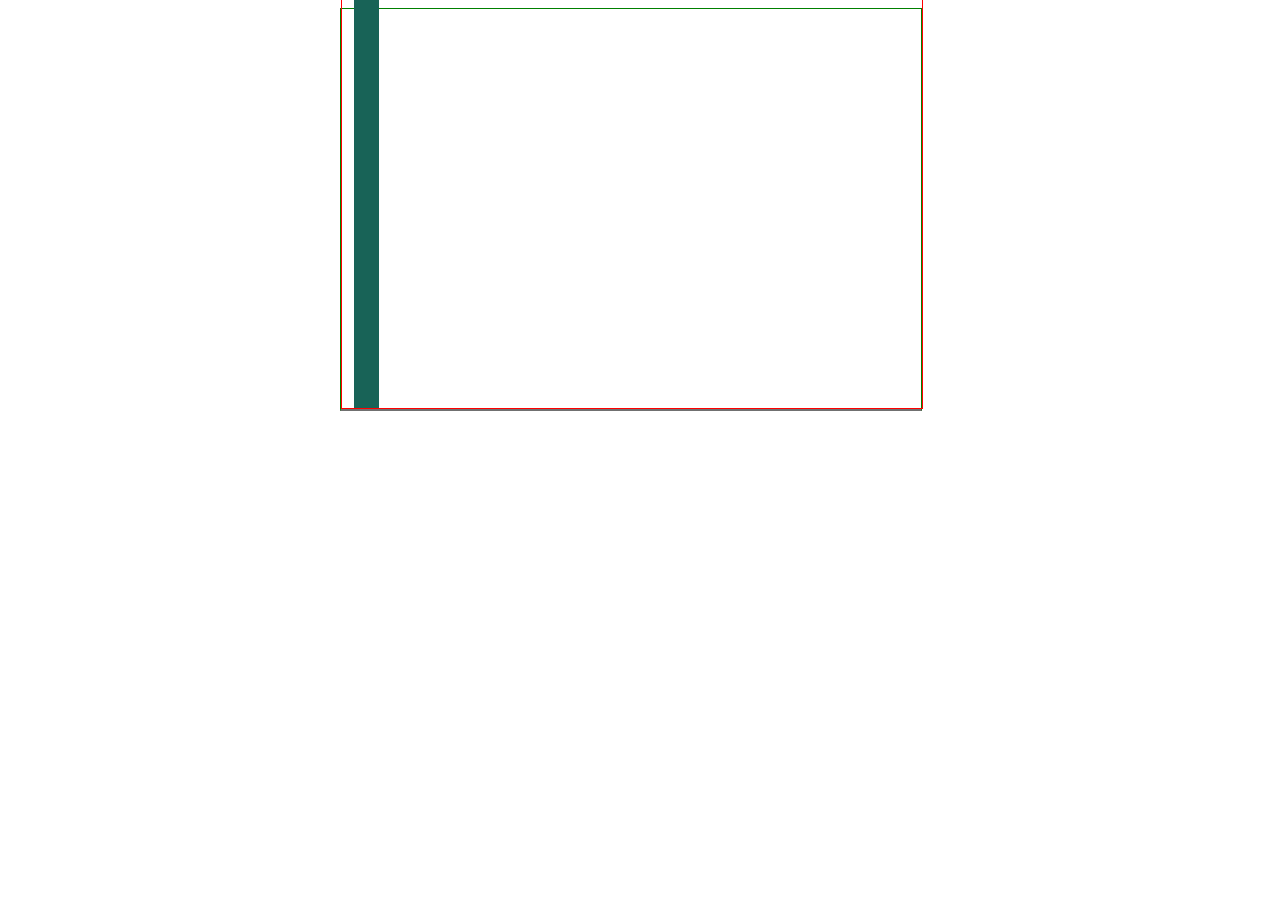
<file: part1/index.html>
<!DOCTYPE html>

<html lang="en">
  <head>

    <!-- CSS
    ================================================== -->
    <link rel="stylesheet" type="text/css" href="style.css" />
    

    <!-- Javascript
    ================================================== -->
    



  </head>

  <body>

  <div id="main-container">


        <div id="responses-graph">

            <div id="bars">
              
              
                <div class="bar answer-1"></div>
                <div class="bar answer-2"></div>
              
                <div class="bar answer-1"></div>
                <div class="bar answer-2"></div>
               
                <div class="bar answer-1"></div>
                <div class="bar answer-2"></div>
              
                <div class="bar answer-1"></div>
                <div class="bar answer-2"></div>
              
                <div class="bar answer-1"></div>
                <div class="bar answer-2"></div>
              
                <div class="bar answer-1"></div>
                <div class="bar answer-2"></div>
               
                <div class="bar answer-1"></div>
                <div class="bar answer-2"></div>
               

            </div>
            <!--/bars-->      

        </div>
        <!--/responses-graph-->

    
  </div>
  <!--/main-container-->


  </body>

  </html>
</file>
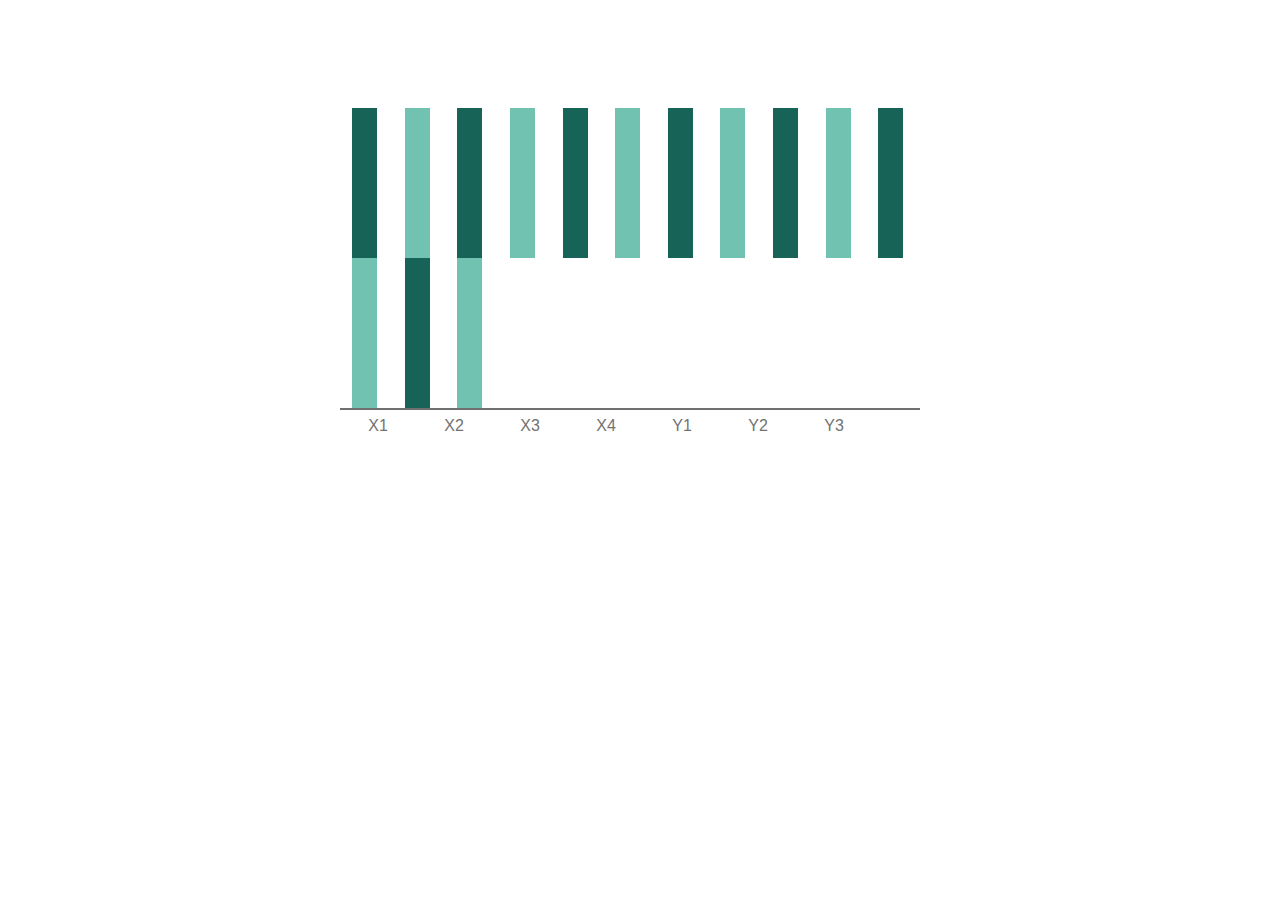
<file: part2/index.html>
<!DOCTYPE html>

<html lang="en">
  <head>

    <!-- CSS
    ================================================== -->
    <link rel="stylesheet" type="text/css" href="style.css" />
    

    <!-- Javascript
    ================================================== -->
    



  </head>

  <body>

  <div id="main-container">


        <div id="responses-graph">

            <div id="bars">
              
              
                <div class="bar answer-1"></div>
                <div class="bar answer-2"></div>
              
                <div class="bar answer-1"></div>
                <div class="bar answer-2"></div>
               
                <div class="bar answer-1"></div>
                <div class="bar answer-2"></div>
              
                <div class="bar answer-1"></div>
                <div class="bar answer-2"></div>
              
                <div class="bar answer-1"></div>
                <div class="bar answer-2"></div>
              
                <div class="bar answer-1"></div>
                <div class="bar answer-2"></div>
               
                <div class="bar answer-1"></div>
                <div class="bar answer-2"></div>
               

            </div>
            <!--/bars-->      

        </div>
        <!--/responses-graph-->

        <div id="graph-labels">
            
          <div class="group-name">X1</div>
          <div class="group-name">X2</div>
          <div class="group-name">X3</div>
          <div class="group-name">X4</div>
          <div class="group-name">Y1</div>
          <div class="group-name">Y2</div>
          <div class="group-name">Y3</div>

      </div>
      <!--graph-labels-->

    
  </div>
  <!--/main-container-->


  </body>

  </html>
</file>
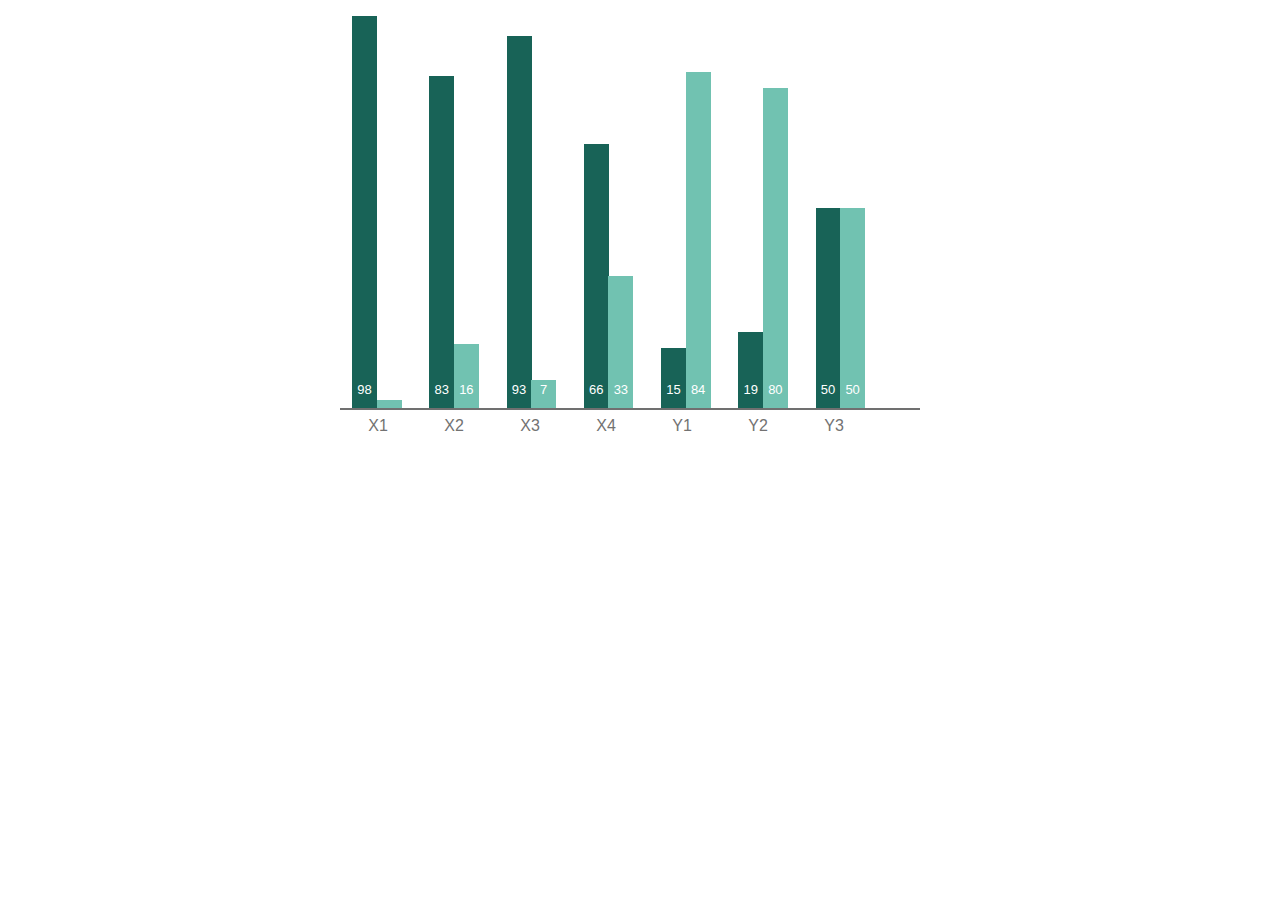
<file: part3/index.html>
<!DOCTYPE html>

<html lang="en">
  <head>

    <!-- CSS
    ================================================== -->
    <link rel="stylesheet" type="text/css" href="style.css" />
    

    <!-- Javascript
    ================================================== -->
    
    <script src="http://ajax.googleapis.com/ajax/libs/jquery/1.11.0/jquery.min.js"></script>
    <script language="javascript" src="javascript.js"> </script>



  </head>

  <body>

  <div id="main-container">


        <div id="responses-graph">

            <div id="bars">
            
            
              <div class="bar answer-1" data-num="98"></div>
              <div class="bar answer-2" data-num="2"></div>
            
              <div class="bar answer-1" data-num="83"></div>
              <div class="bar answer-2" data-num="16"></div>
             
              <div class="bar answer-1" data-num="93"></div>
              <div class="bar answer-2" data-num="7"></div>
            
              <div class="bar answer-1" data-num="66"></div>
              <div class="bar answer-2" data-num="33"></div>
            
              <div class="bar answer-1" data-num="15"></div>
              <div class="bar answer-2" data-num="84"></div>
            
              <div class="bar answer-1" data-num="19"></div>
              <div class="bar answer-2" data-num="80"></div>
             
              <div class="bar answer-1" data-num="50"></div>
              <div class="bar answer-2" data-num="50"></div>
             

          </div>
          <!--/bars-->     

        </div>
        <!--/responses-graph-->

        <div id="graph-labels">
            
          <div class="group-name">X1</div>
          <div class="group-name">X2</div>
          <div class="group-name">X3</div>
          <div class="group-name">X4</div>
          <div class="group-name">Y1</div>
          <div class="group-name">Y2</div>
          <div class="group-name">Y3</div>

      </div>
      <!--graph-labels-->

    
  </div>
  <!--/main-container-->


  </body>

  </html>
</file>
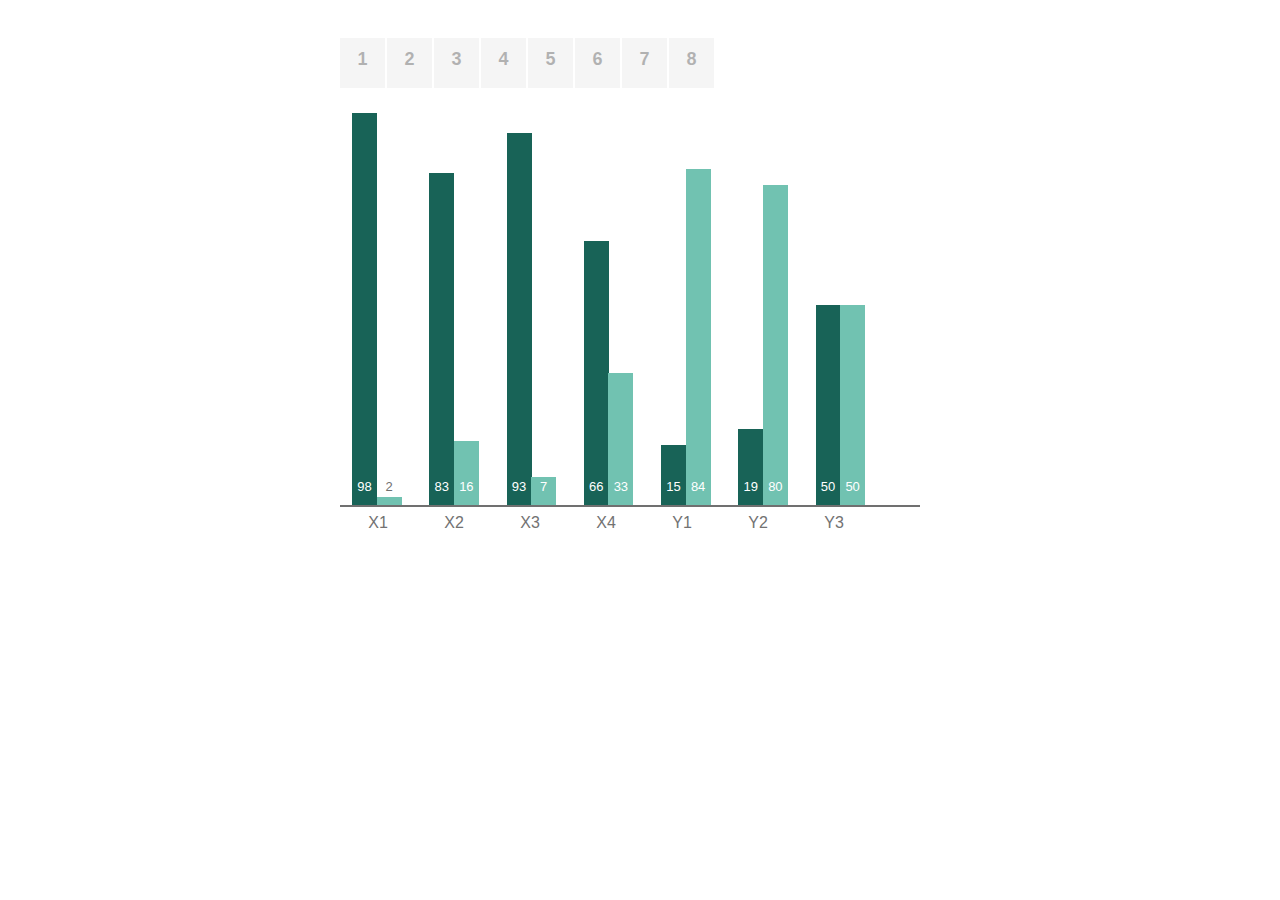
<file: part4/index.html>
<!DOCTYPE html>

<html lang="en">
  <head>

    <!-- CSS
    ================================================== -->
    <link rel="stylesheet" type="text/css" href="style.css" />
    

    <!-- Javascript
    ================================================== -->
    
    <script src="http://ajax.googleapis.com/ajax/libs/jquery/1.11.0/jquery.min.js"></script>
    <script language="javascript" src="javascript.js"> </script>



  </head>

  <body>

  <div id="main-container">

      <div id="q-container">
          
                <div class="question-num" data-num="1">1</div>
                <div class="question-num" data-num="2">2</div>
                <div class="question-num" data-num="3">3</div>
                <div class="question-num" data-num="4">4</div>
                <div class="question-num" data-num="5">5</div>
                <div class="question-num" data-num="6">6</div>
                <div class="question-num" data-num="7">7</div>
                <div class="question-num" data-num="8">8</div>


        </div>
        <!--/q-container-->


        <div id="responses-graph">

            <div id="bars">
            
            
              <div class="bar answer-1" data-num="98"></div>
              <div class="bar answer-2" data-num="2"></div>
            
              <div class="bar answer-1" data-num="83"></div>
              <div class="bar answer-2" data-num="16"></div>
             
              <div class="bar answer-1" data-num="93"></div>
              <div class="bar answer-2" data-num="7"></div>
            
              <div class="bar answer-1" data-num="66"></div>
              <div class="bar answer-2" data-num="33"></div>
            
              <div class="bar answer-1" data-num="15"></div>
              <div class="bar answer-2" data-num="84"></div>
            
              <div class="bar answer-1" data-num="19"></div>
              <div class="bar answer-2" data-num="80"></div>
             
              <div class="bar answer-1" data-num="50"></div>
              <div class="bar answer-2" data-num="50"></div>
             

          </div>
          <!--/bars-->     

        </div>
        <!--/responses-graph-->

        <div id="graph-labels">
            
          <div class="group-name">X1</div>
          <div class="group-name">X2</div>
          <div class="group-name">X3</div>
          <div class="group-name">X4</div>
          <div class="group-name">Y1</div>
          <div class="group-name">Y2</div>
          <div class="group-name">Y3</div>

      </div>
      <!--graph-labels-->

    
  </div>
  <!--/main-container-->


  </body>

  </html>
</file>
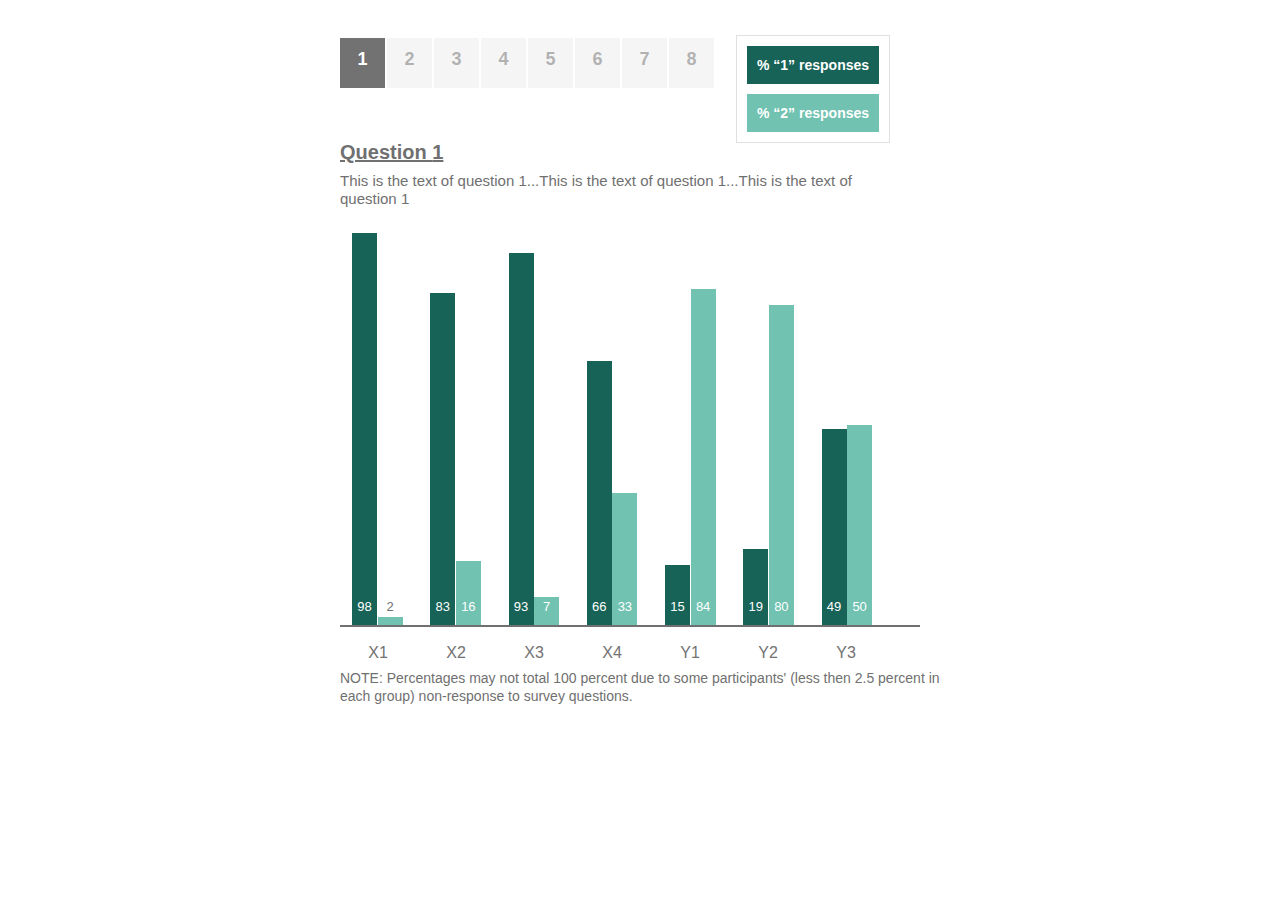
<file: part6/index.html>
<!DOCTYPE html>
 
<html lang="en">
  <head>

    <!-- CSS
    ================================================== -->
    <link rel="stylesheet" type="text/css" href="style.css" />
    

    <!-- Javascript
    ================================================== -->
    
    <script src="http://ajax.googleapis.com/ajax/libs/jquery/1.11.0/jquery.min.js"></script>
    <script language="javascript" src="javascript.js"> </script>



  </head>

  <body>

  <div id="main-container">

        <div id="q-container">
          
                <div class="question-num selected-question" data-num="1">1</div>
                <div class="question-num" data-num="2">2</div>
                <div class="question-num" data-num="3">3</div>
                <div class="question-num" data-num="4">4</div>
                <div class="question-num" data-num="5">5</div>
                <div class="question-num" data-num="6">6</div>
                <div class="question-num" data-num="7">7</div>
                <div class="question-num" data-num="8">8</div>

                <div id="legend">
                    <div class="color-cube" id="resp-1">% &ldquo;1&rdquo; responses</div>

                    <div class="color-cube" id="resp-2">% &ldquo;2&rdquo; responses</div>
                </div>
                <!--legend-->


                <div id="q-details">
                  
                      <div class="q-header">Question <span>1</span></div>
                      <!--/q-header-->

                      <div class="q-desc">This is the text of question 1...This is the text of question 1...This is the text of question 1</div>

                </div>
                <!--/q-details-->

        </div>
        <!--/q-container-->


        <div id="responses-graph">

          <div id="bars">
            
            
              <div class="bar answer-1" data-num="98" data-label="X1"></div>
              <div class="bar answer-2" data-num="2" data-label="X1"></div>
            
              <div class="bar answer-1" data-num="83" data-label="X2"></div>
              <div class="bar answer-2" data-num="16" data-label="X2"></div>
             
              <div class="bar answer-1" data-num="93" data-label="X3"></div>
              <div class="bar answer-2" data-num="7" data-label="X3"></div>
            
              <div class="bar answer-1" data-num="66" data-label="X4"></div>
              <div class="bar answer-2" data-num="33" data-label="X4"></div>
            
              <div class="bar answer-1" data-num="15" data-label="Y1"></div>
              <div class="bar answer-2" data-num="84" data-label="Y1"></div>
            
              <div class="bar answer-1" data-num="19" data-label="Y2"></div>
              <div class="bar answer-2" data-num="80" data-label="Y2"></div>
             
              <div class="bar answer-1" data-num="50" data-label="Y3"></div>
              <div class="bar answer-2" data-num="50" data-label="Y3"></div>
             

          </div><!--/bars-->      

        </div><!--/responses-graph-->

        <div id="graph-labels">
            
              <div class="group-name">X1</div>
              <div class="group-name">X2</div>
              <div class="group-name">X3</div>
              <div class="group-name">X4</div>
              <div class="group-name">Y1</div>
              <div class="group-name">Y2</div>
              <div class="group-name">Y3</div>

          </div>
          <!--graph-labels-->

          <div id="data-note">NOTE: Percentages may not total 100 percent due to some participants' (less then 2.5 percent in each group) non-response to survey questions.</div>
    
  </div>
  <!--/main-container-->


  </body>

  </html>
</file>
<file: part1/style.css>
body {
  font-family: Helvetica Neue, Helvetica, Arial, sans-serif;
  font-size: 13px;
  line-height: 140%; }
    

#main-container {
  margin: 0px auto;
  width: 600px; }

#responses-graph {
  width: 580px;
  height: 400px;
  border: 1px solid green;
  border-bottom: 2px solid #707070;
  position: relative; }


#bars {
  border: 1px solid red;
  position: absolute; 
  bottom: 0;
  left: 0;
  width: 100%; }

.bar {
 /* display: inline-block;*/
  vertical-align: bottom;
  width: 25px;
  height: 150px;
  background-color: #186357;
  margin: 0 12px;
  position: relative; }
</file>
<file: part2/style.css>
body {
  font-family: Helvetica Neue, Helvetica, Arial, sans-serif;
  font-size: 13px;
  line-height: 140%; }
    

#main-container {
  margin: 0px auto;
  width: 600px; }

#responses-graph {
  width: 580px;
  height: 400px;
  /*border: 1px solid green;*/
  border-bottom: 2px solid #707070;
  position: relative; }


#bars {
  /*border: 1px solid red;*/
  position: absolute; 
  bottom: 0;
  left: 0;
  width: 100%; }

.bar {
  display: inline-block;
  vertical-align: bottom;
  width: 25px;
  height: 150px;
  background-color: #186357;
  margin: 0 12px;
  position: relative; }
  .bar.answer-1 {
    /*margin-right: -16px;*/
    background-color: #186357; }
  .bar.answer-2 {
    margin: 0 12px 0;
    background-color: #71c2b1; }
    
  
.group-name {
  color: #727272;
  width: 56px;
  text-align: center;
  float: left;
  font-size: 16px;
  padding: 7px 10px 7px 10px; }
</file>
<file: part3/style.css>
body {
  font-family: Helvetica Neue, Helvetica, Arial, sans-serif;
  font-size: 13px;
  line-height: 140%; }
    

#main-container {
  margin: 0px auto;
  width: 600px; }

#responses-graph {
  width: 580px;
  height: 400px;
  /*border: 1px solid green;*/
  border-bottom: 2px solid #707070;
  position: relative; }


#bars {
  /*border: 1px solid red;*/
  position: absolute; 
  bottom: 0;
  left: 0;
  width: 100%; }

#bars {
  /*border: 1px solid red;*/
  position: absolute; 
  bottom: 0;
  left: 0;
  width: 100%; }

.bar {
  display: inline-block;
  vertical-align: bottom;
  width: 25px;
  height: 150px;
  background-color: #186357;
  margin: 0 12px;
  position: relative;
  color: #fff; }
  .bar:before {
    content: attr(data-num);
    position: absolute;
    bottom: 9px;
    left: 0;
    width: 100%;
    text-align: center; }
  .bar:after {
    position: absolute;
    bottom: -30px;
    left: 0;
    width: 100%;
    text-align: center;
    color: #fff; }  
  .bar.answer-1 {
    margin-right: -16px;
    background-color: #186357; }
  .bar.answer-2 {
    margin: 0 12px 0;
    background-color: #71c2b1; }

  
.group-name {
  color: #727272;
  width: 56px;
  text-align: center;
  float: left;
  font-size: 16px;
  padding: 7px 10px 7px 10px; }
</file>
<file: part4/style.css>
body {
  font-family: Helvetica Neue, Helvetica, Arial, sans-serif;
  font-size: 13px;
  line-height: 140%; }
    

#main-container {
  margin: 0px auto;
  width: 600px; }

#responses-graph {
  width: 580px;
  height: 400px;
  /*border: 1px solid green;*/
  border-bottom: 2px solid #707070;
  position: relative; }


#bars {
  /*border: 1px solid red;*/
  position: absolute; 
  bottom: 0;
  left: 0;
  width: 100%; }

#bars {
  /*border: 1px solid red;*/
  position: absolute; 
  bottom: 0;
  left: 0;
  width: 100%; }

.bar {
  display: inline-block;
  vertical-align: bottom;
  width: 25px;
  height: 150px;
  background-color: #186357;
  margin: 0 12px;
  position: relative;
  color: #fff; }
  .bar:before {
    content: attr(data-num);
    position: absolute;
    bottom: 9px;
    left: 0;
    width: 100%;
    text-align: center; }
  .bar:after {
    position: absolute;
    bottom: -30px;
    left: 0;
    width: 100%;
    text-align: center;
    color: #fff; }  
  .bar.answer-1 {
    margin-right: -16px;
    background-color: #186357; }
  .bar.answer-2 {
    margin: 0 12px 0;
    background-color: #71c2b1; }

  
.group-name {
  color: #727272;
  width: 56px;
  text-align: center;
  float: left;
  font-size: 16px;
  padding: 7px 10px 7px 10px; }  


#q-container {
  margin-top: 35px;
  clear: both;
  height: 50px;
  padding-bottom: 20px; }

.question-num {
  width: 400px;
  width: 45px;
  height: 38px;
  background-color: #e0e0e0;
  opacity: 0.3;
  border-right: 2px solid #fff;
  color: #000;
  font-weight: 700;
  font-size: 18px;
  text-align: center;
  float: left;
  padding-top: 12px;
  margin-top: 3px;
  margin-bottom: 25px; }
</file>
<file: part6/style.css>
body {
  font-family: Helvetica Neue, Helvetica, Arial, sans-serif;
  font-size: 13px;
  line-height: 140%;
}
     

#main-container {
  margin: 0px auto;
  width: 600px; }

#responses-graph {
  width: 580px;
  height: 400px;
  margin: 120px 0 10px 0;
  border-bottom: 2px solid #707070;
  position: relative; }

#legend {
  border: 1px solid #e0e0e0;
  padding: 0 10px 10px 10px;
  float: left;
  margin-left: 20px; }

.color-cube {
  margin-top: 10px; }

#resp-1 {
  background-color: #186357;
  padding: 10px;
  color: #fff;
  font-size: 14px;
  font-weight: 700; }

#resp-2 {
  background-color: #71c2b1;
  padding: 10px;
  color: #fff;
  font-size: 14px;
  font-weight: 700; }

#bars {
  position: absolute;
  bottom: 0;
  left: 0;
  width: 100%; }

.bar {
  display: inline-block;
  vertical-align: bottom;
  width: 25px;
  height: 150px;
  background-color: #186357;
  margin: 0 12px;
  position: relative;
  cursor: pointer;
  -webkit-transition: background-color 0.5s;
  -moz-transition: background-color 0.5s;
  transition: background-color 0.5s;
  color: #fff; }
  .bar.answer-1 {
    margin-right: -15px;
    background-color: #186357;
    -webkit-transition: background-color 0.5s;
    -moz-transition: background-color 0.5s;
    transition: background-color 0.5s;
    -webkit-transition: height 0.5s;
    -moz-transition: height 0.5s;
    transition: height 0.5s; }
  .bar.answer-2 {
    margin: 0 12px 0;
    background-color: #71c2b1;
    -webkit-transition: background-color 0.5s;
    -moz-transition: background-color 0.5s;
    transition: background-color 0.5s;
    -webkit-transition: height 0.5s;
    -moz-transition: height 0.5s;
    transition: height 0.5s; }
  .bar:before {
    content: attr(data-num);
    position: absolute;
    bottom: 9px;
    left: 0;
    width: 100%;
    text-align: center;
    -webkit-transition: bottom 0.5s;
    -moz-transition: bottom 0.5s;
    transition: bottom 0.5s; }
  .bar:after {
    position: absolute;
    bottom: -30px;
    left: 0;
    width: 100%;
    text-align: center;
    color: #fff;
    -webkit-transition: bottom 0.5s;
    -moz-transition: bottom 0.5s;
    transition: bottom 0.5s; }
  .bar.selected {
    background-color: #186357; }
    .bar.selected:after {
      bottom: 5px; }

.group-name {
  color: #727272;
  width: 56px;
  border-right: 2px solid #fff;
  text-align: center;
  float: left;
  font-size: 16px;
  padding: 7px 10px 7px 10px; }

#q-container {
  margin-top: 35px;
  clear: both;
  height: 50px;
  padding-bottom: 20px; }

.question-num {
  width: 400px;
  width: 45px;
  height: 38px;
  background-color: #e0e0e0;
  opacity: 0.3;
  border-right: 2px solid #fff;
  color: #000;
  font-weight: 700;
  font-size: 18px;
  text-align: center;
  float: left;
  padding-top: 12px;
  margin-top: 3px;
  margin-bottom: 25px; }
  .question-num:hover {
    background-color: #727272;
    color: #fff;
    -webkit-transition: background-color 0.5s;
    -moz-transition: background-color 0.5s;
    transition: background-color 0.5s;
    cursor: pointer;
    opacity: 1; }

.selected-question {
  background-color: #727272;
  color: #fff;
  opacity: 1;
  cursor: default; }

#q-details {
  clear: both;
  color: #707070;
  width: 90%;
  font-size: 15px;
  min-height: 100px; }

.q-header {
  margin-top: 15px;
  font-size: 20px;
  font-weight: 700;
  color: #707070;
  text-decoration: underline; }

.q-desc {
  padding-top: 10px; }

#data-note {
  font-size: 14px;
  color: #707070;
  clear: both; }
</file>
